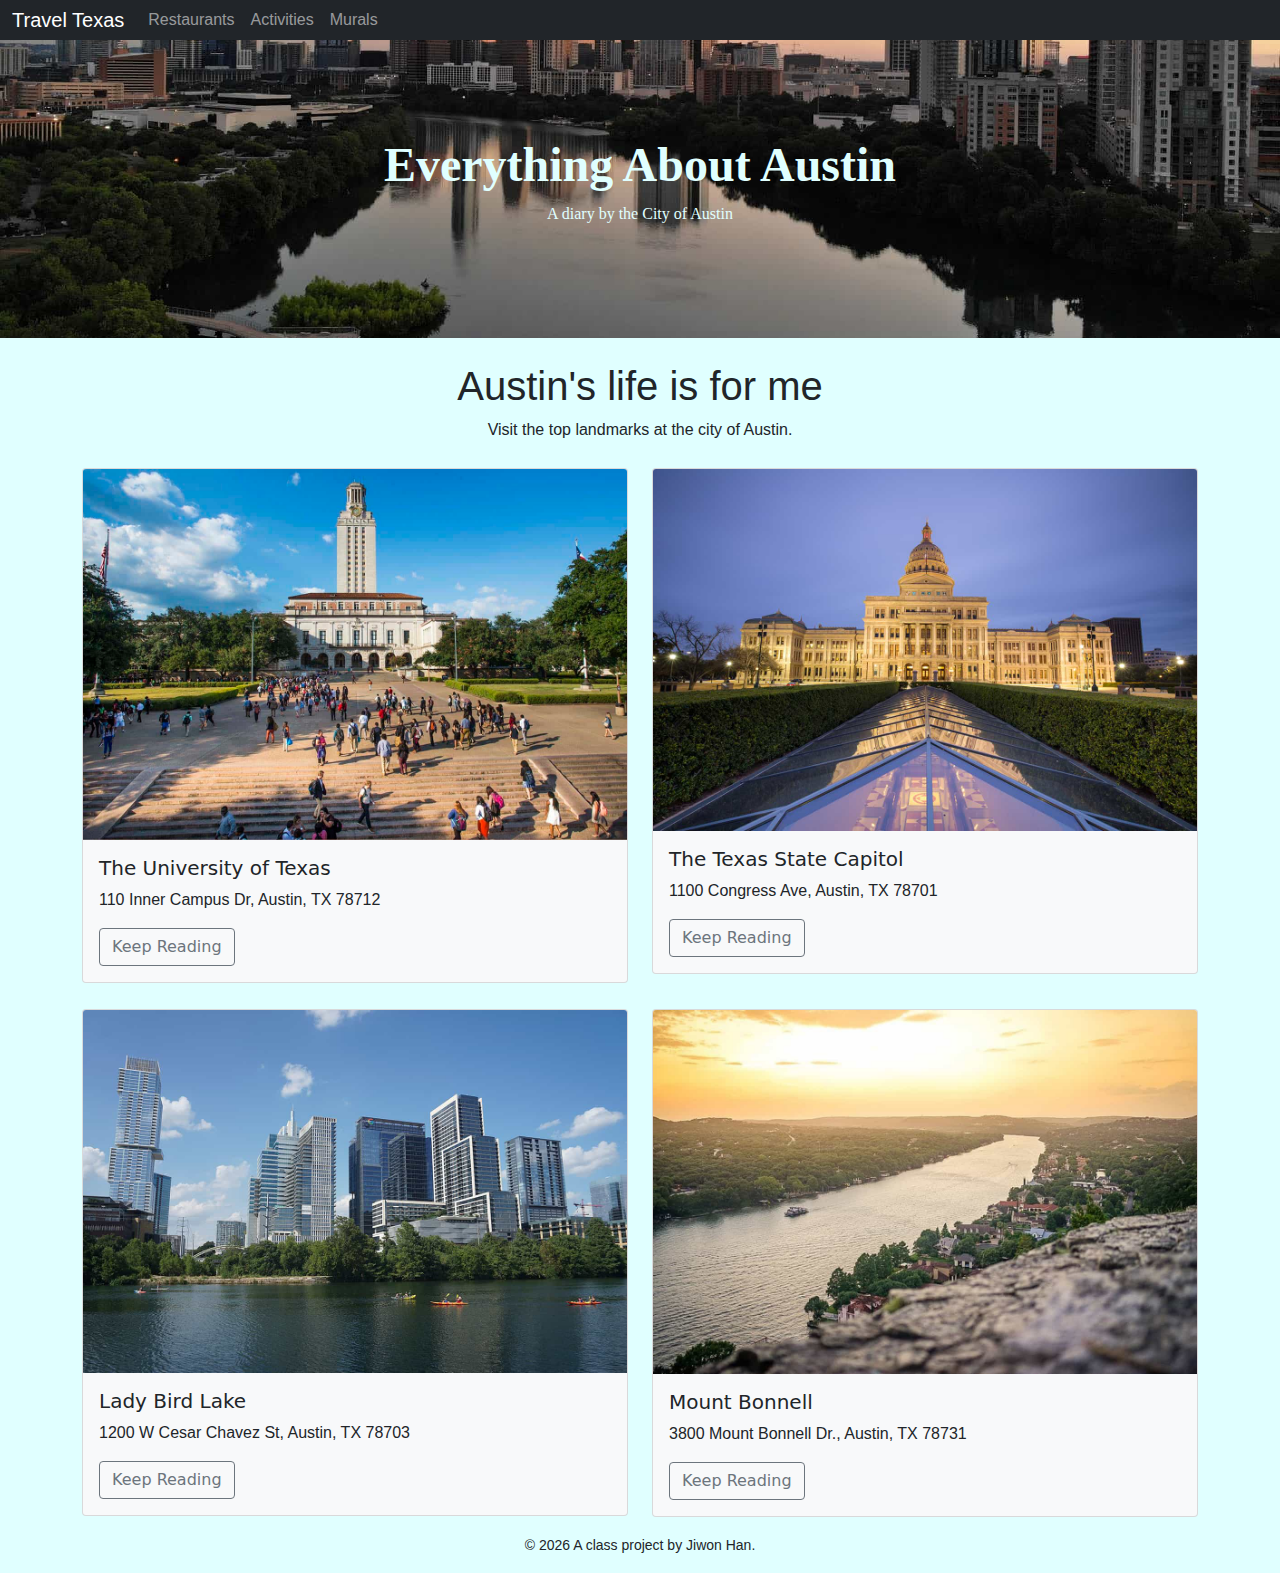
<file: docs/index.html>
<!doctype html>
<html lang="en">
  <!-- A Intro to Coding for Journalists class project -->
  <head>
    <title>Travel Texas | City of Austin's Log</title>
    <meta name="description" content="Default description">
    <meta charset="utf-8">
    <meta http-equiv="X-UA-Compatible" content="IE=edge"/>
    <meta name="viewport" content="width=device-width, initial-scale=1, maximum-scale=1">
    <link rel="stylesheet" href="css/main.css">
  </head>
  <body>
    <nav class="navbar navbar-expand-lg navbar-dark bg-dark">
  <div class="container-fluid">
    <a class="navbar-brand" href="index.html">Travel Texas</a>
    <button class="navbar-toggler" type="button" data-bs-toggle="collapse" data-bs-target="#navbarNavDropdown" aria-controls="navbarNavDropdown" aria-expanded="false" aria-label="Toggle navigation">
      <span class="navbar-toggler-icon"></span>
    </button>
    <div class="collapse navbar-collapse" id="navbarNavDropdown">
      <ul class="navbar-nav">
      <li class="nav-item">
         <a class="nav-link" href="restaurants.html">Restaurants</a>
      </li>
      <li class="nav-item">
         <a class="nav-link" href="activities.html">Activities</a>
      </li>
      <li class="nav-item">
         <a class="nav-link" href="murals.html">Murals</a>
      </ul>
    </div>
  </div>
</nav>
    <div id="jumbo" class="p-5 mb-4 bg-light">
  <div class="container-fluid py-5 text-center">
    <h1 class="display-5 fw-bold">Everything About Austin</h1>
    <p>A diary by the City of Austin</p>
  </div>
</div>

    
<div class="container">
  <h1>Austin's life is for me</h1>
  <p>Visit the top landmarks at the city of Austin.</p>
<div class="row row-cols-2">
  
  <div class="col-sm-6">
    <div class="card text-dark bg-light mb-3">
      <img src="img/landmarks/univ-of-tx.jpg " class="card-img-top" alt="landmark photo">
      <div class="card-body">
        <h5 class="card-title">The University of Texas</h5>
        <p class="card-text">110 Inner Campus Dr, Austin, TX 78712</p>
        <a href="blog/university-of-texas.html" class="btn btn-outline-secondary">Keep Reading</a>
      </div>
    </div>
  </div>
  
  <div class="col-sm-6">
    <div class="card text-dark bg-light mb-3">
      <img src="img/landmarks/texas-state-capitol.jpg " class="card-img-top" alt="landmark photo">
      <div class="card-body">
        <h5 class="card-title">The Texas State Capitol</h5>
        <p class="card-text">1100 Congress Ave, Austin, TX 78701</p>
        <a href="blog/texas-state-capitol.html" class="btn btn-outline-secondary">Keep Reading</a>
      </div>
    </div>
  </div>
  
  <div class="col-sm-6">
    <div class="card text-dark bg-light mb-3">
      <img src="img/landmarks/lady-bird-lake.jpg " class="card-img-top" alt="landmark photo">
      <div class="card-body">
        <h5 class="card-title">Lady Bird Lake</h5>
        <p class="card-text">1200 W Cesar Chavez St, Austin, TX 78703</p>
        <a href="blog/lady-bird-lake.html" class="btn btn-outline-secondary">Keep Reading</a>
      </div>
    </div>
  </div>
  
  <div class="col-sm-6">
    <div class="card text-dark bg-light mb-3">
      <img src="img/landmarks/mount-bonnell.jpg " class="card-img-top" alt="landmark photo">
      <div class="card-body">
        <h5 class="card-title">Mount Bonnell</h5>
        <p class="card-text">3800 Mount Bonnell Dr., Austin, TX 78731</p>
        <a href="blog/mount-bonnell.html" class="btn btn-outline-secondary">Keep Reading</a>
      </div>
    </div>
  </div>
  
</div>
    </div>
  </div>
</div>


    <footer>
<p id="legal" class="center-block text-center">
  <small>&copy; <span class="copyright-year"></span>
  A class project by Jiwon Han.
</p>
</footer>


    <script src="js/jquery.js"></script>
    <script src="js/popper.js"></script>
    <script src="js/bootstrap.js"></script>
    <script src="js/scripts.js"></script>
  </body>
</html>
</file>
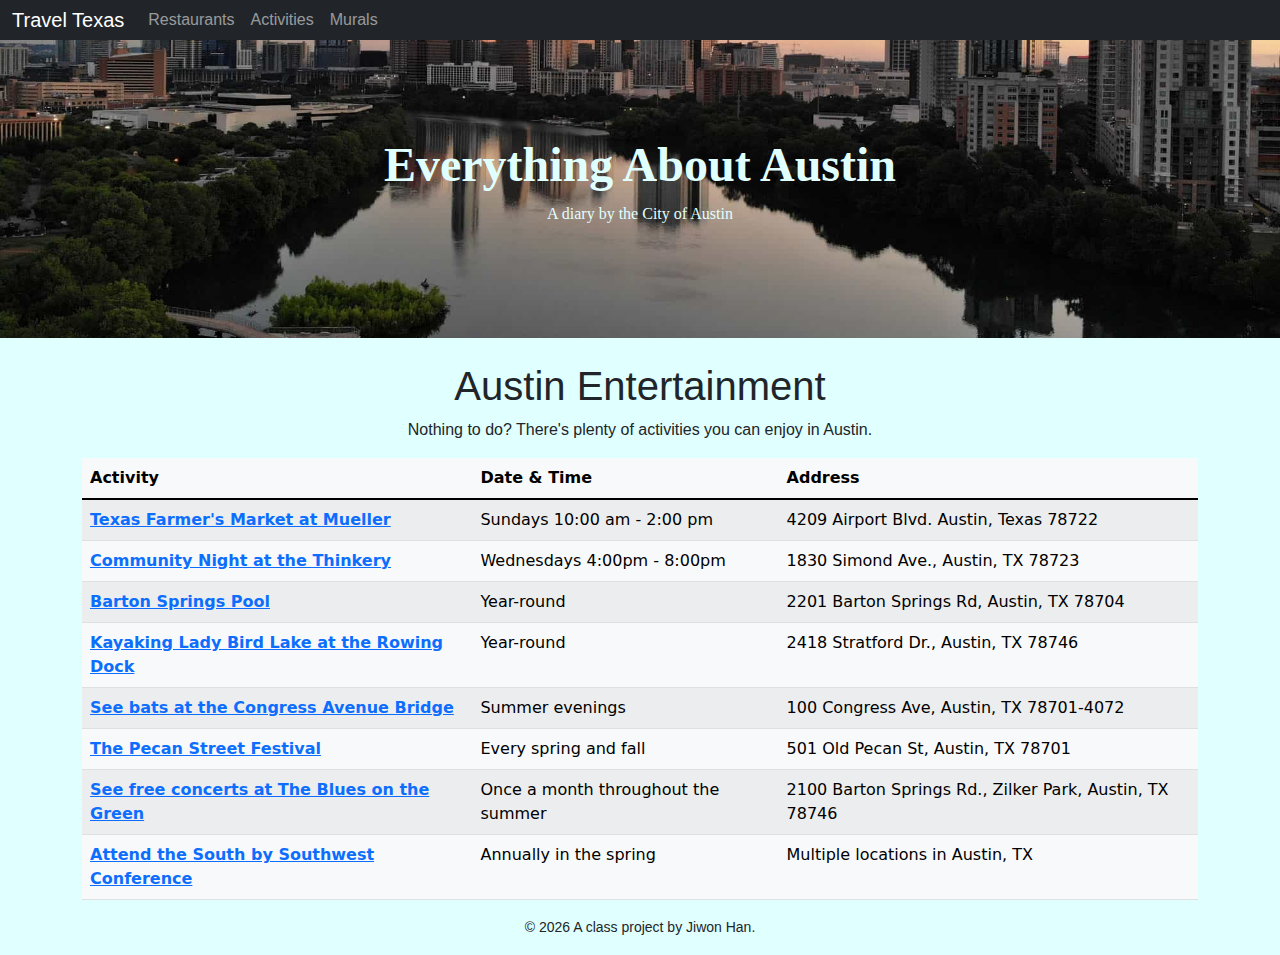
<file: docs/activities.html>
<!doctype html>
<html lang="en">
  <!-- A Intro to Coding for Journalists class project -->
  <head>
    <title>Travel Texas | Default title</title>
    <meta name="description" content="Default description">
    <meta charset="utf-8">
    <meta http-equiv="X-UA-Compatible" content="IE=edge"/>
    <meta name="viewport" content="width=device-width, initial-scale=1, maximum-scale=1">
    <link rel="stylesheet" href="css/main.css">
  </head>
  <body>
    <nav class="navbar navbar-expand-lg navbar-dark bg-dark">
  <div class="container-fluid">
    <a class="navbar-brand" href="index.html">Travel Texas</a>
    <button class="navbar-toggler" type="button" data-bs-toggle="collapse" data-bs-target="#navbarNavDropdown" aria-controls="navbarNavDropdown" aria-expanded="false" aria-label="Toggle navigation">
      <span class="navbar-toggler-icon"></span>
    </button>
    <div class="collapse navbar-collapse" id="navbarNavDropdown">
      <ul class="navbar-nav">
      <li class="nav-item">
         <a class="nav-link" href="restaurants.html">Restaurants</a>
      </li>
      <li class="nav-item">
         <a class="nav-link" href="activities.html">Activities</a>
      </li>
      <li class="nav-item">
         <a class="nav-link" href="murals.html">Murals</a>
      </ul>
    </div>
  </div>
</nav>
    <div id="jumbo" class="p-5 mb-4 bg-light">
  <div class="container-fluid py-5 text-center">
    <h1 class="display-5 fw-bold">Everything About Austin</h1>
    <p>A diary by the City of Austin</p>
  </div>
</div>

    
<article class="container">
  <h1>Austin Entertainment</h1>
  <p>Nothing to do? There's plenty of activities you can enjoy in Austin.</p>
<table class="table table-light table-striped table-hover">
  <thead>
    <tr>
      <th scope="col">Activity</th>
      <th scope="col">Date & Time</th>
      <th scope="col">Address</th>
    </tr>
  </thead>
  <tbody>
    <tr>
      <th scope="row"><a href="https://texasfarmersmarket.org/mueller/"target="_blank">Texas Farmer's Market at Mueller</a></th>
      <td>Sundays 10:00 am - 2:00 pm</td>
      <td>4209 Airport Blvd. Austin, Texas 78722</td>
    </tr>
    <tr>
      <th scope="row"><a href="https://thinkeryaustin.org/visit-us/#hours" target="_blank">Community Night at the Thinkery</a></th>
      <td>Wednesdays 4:00pm - 8:00pm</td>
      <td>1830 Simond Ave., Austin, TX 78723</td>
    </tr>
    <tr>
      <th scope="row"><a href="https://www.austintexas.org/listings/barton-springs-pool/4687/" target="_blank">Barton Springs Pool</a></th>
      <td>Year-round</td>
      <td>2201 Barton Springs Rd, Austin, TX 78704</td>
    </tr>
      <th scope="row"><a href="https://www.austintexas.org/listings/rowing-dock/9470/" target="_blank">Kayaking Lady Bird Lake at the Rowing Dock</a></th>
      <td>Year-round</td>
      <td>2418 Stratford Dr., Austin, TX 78746</td>
    </tr>
    <tr>
      <th scope="row"><a href="http://www.batcon.org/index.php/our-work/regions/usa-canada/protect-mega-populations/cab-intro" target="_blank">See bats at the Congress Avenue Bridge</a></th>
      <td>Summer evenings</td>
      <td>100 Congress Ave, Austin, TX 78701-4072</td>
    </tr>
    <tr>
      <th scope="row"><a href="https://www.austintexas.org/listings/barton-springs-pool/4687/" target="_blank">The Pecan Street Festival</a></th>
      <td>Every spring and fall</td>
      <td>501 Old Pecan St, Austin, TX 78701</td>
    </tr>
    <tr>
      <th scope="row"><a href="https://www.austintexas.org/listings/blues-on-the-green/2673/" target="_blank">See free concerts at The Blues on the Green</a></th>
      <td>Once a month throughout the summer</td>
      <td>2100 Barton Springs Rd., Zilker Park, Austin, TX 78746</td>
    </tr>
    <tr>
      <th scope="row"><a href="https://www.austintexas.org/listings/barton-springs-pool/4687/" target="_blank">Attend the South by Southwest Conference</a></th>
      <td>Annually in the spring</td>
      <td>Multiple locations in Austin, TX</td>
    <tr>
  </tbody>
</table>
</article>


    <footer>
<p id="legal" class="center-block text-center">
  <small>&copy; <span class="copyright-year"></span>
  A class project by Jiwon Han.
</p>
</footer>


    <script src="js/jquery.js"></script>
    <script src="js/popper.js"></script>
    <script src="js/bootstrap.js"></script>
    <script src="js/scripts.js"></script>
  </body>
</html>
</file>
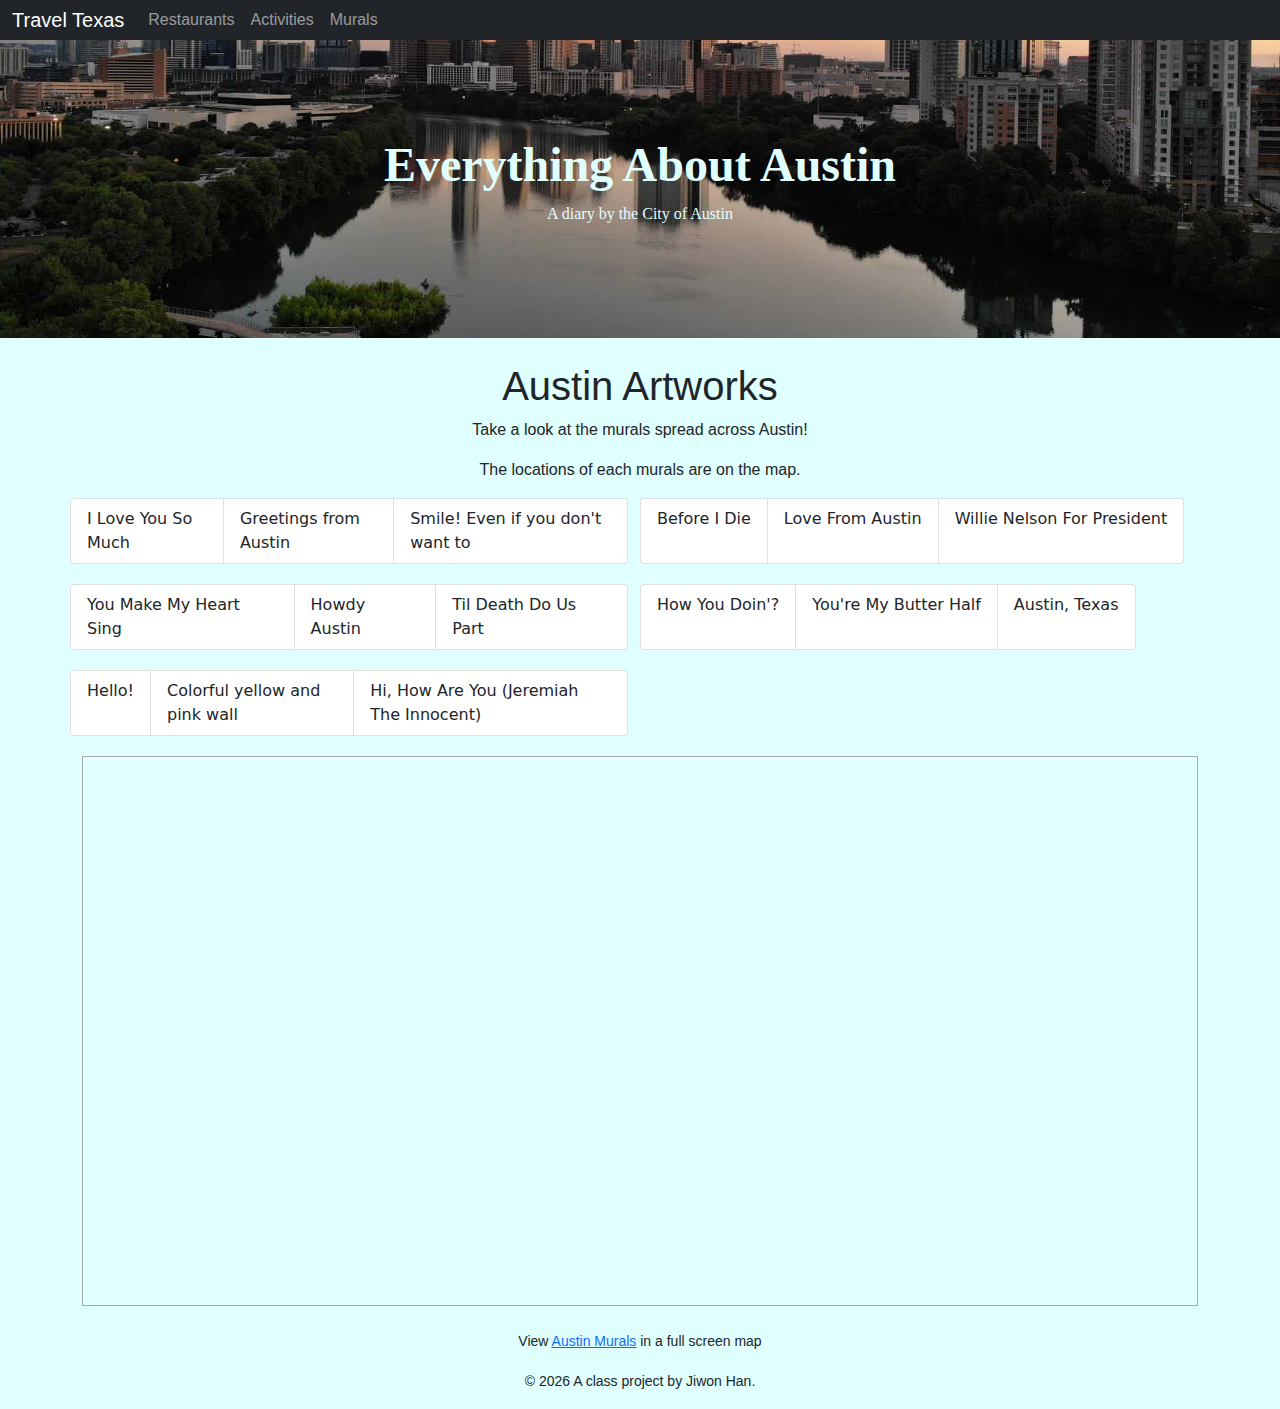
<file: docs/murals.html>
<!doctype html>
<html lang="en">
  <!-- A Intro to Coding for Journalists class project -->
  <head>
    <title>Travel Texas | Default title</title>
    <meta name="description" content="Default description">
    <meta charset="utf-8">
    <meta http-equiv="X-UA-Compatible" content="IE=edge"/>
    <meta name="viewport" content="width=device-width, initial-scale=1, maximum-scale=1">
    <link rel="stylesheet" href="css/main.css">
  </head>
  <body>
    <nav class="navbar navbar-expand-lg navbar-dark bg-dark">
  <div class="container-fluid">
    <a class="navbar-brand" href="index.html">Travel Texas</a>
    <button class="navbar-toggler" type="button" data-bs-toggle="collapse" data-bs-target="#navbarNavDropdown" aria-controls="navbarNavDropdown" aria-expanded="false" aria-label="Toggle navigation">
      <span class="navbar-toggler-icon"></span>
    </button>
    <div class="collapse navbar-collapse" id="navbarNavDropdown">
      <ul class="navbar-nav">
      <li class="nav-item">
         <a class="nav-link" href="restaurants.html">Restaurants</a>
      </li>
      <li class="nav-item">
         <a class="nav-link" href="activities.html">Activities</a>
      </li>
      <li class="nav-item">
         <a class="nav-link" href="murals.html">Murals</a>
      </ul>
    </div>
  </div>
</nav>
    <div id="jumbo" class="p-5 mb-4 bg-light">
  <div class="container-fluid py-5 text-center">
    <h1 class="display-5 fw-bold">Everything About Austin</h1>
    <p>A diary by the City of Austin</p>
  </div>
</div>

    
<article class="container">
  <h1>Austin Artworks</h1>
  <p>Take a look at the murals spread across Austin!</p>
  <p>The locations of each murals are on the map.</p>
  <div class="row row-cols-2">
    <ul class="list-group list-group-horizontal-sm">
      <li class="list-group-item">I Love You So Much</li>
      <li class="list-group-item">Greetings from Austin</li>
      <li class="list-group-item">Smile! Even if you don't want to</li>
    </ul>
    <ul class="list-group list-group-horizontal-sm">
      <li class="list-group-item">Before I Die</li>
      <li class="list-group-item">Love From Austin</li>
      <li class="list-group-item">Willie Nelson For President</li>
    </ul>
    <ul class="list-group list-group-horizontal-sm">
      <li class="list-group-item">You Make My Heart Sing</li>
      <li class="list-group-item">Howdy Austin</li>
      <li class="list-group-item">Til Death Do Us Part</li>
    </ul>
    <ul class="list-group list-group-horizontal-sm">
      <li class="list-group-item">How You Doin'?</li>
      <li class="list-group-item">You're My Butter Half</li>
      <li class="list-group-item">Austin, Texas</li>
    </ul>
    <ul class="list-group list-group-horizontal-sm">
      <li class="list-group-item">Hello!</li>
      <li class="list-group-item">Colorful yellow and pink wall</li>
      <li class="list-group-item">Hi, How Are You (Jeremiah The Innocent)</li>
    </ul>
  </div>
    <p><iframe src="//batchgeo.com/map/e8315e7a98a08f423269d1fa84ea6d31" frameborder="0" width="100%" height="550" sandbox="allow-top-navigation allow-scripts allow-popups allow-same-origin allow-modals allow-forms" style="border:1px solid #aaa;"></iframe></p><p><small>View <a href="https://batchgeo.com/map/e8315e7a98a08f423269d1fa84ea6d31">Austin Murals</a> in a full screen map</small></p>
</article>


    <footer>
<p id="legal" class="center-block text-center">
  <small>&copy; <span class="copyright-year"></span>
  A class project by Jiwon Han.
</p>
</footer>


    <script src="js/jquery.js"></script>
    <script src="js/popper.js"></script>
    <script src="js/bootstrap.js"></script>
    <script src="js/scripts.js"></script>
  </body>
</html>
</file>
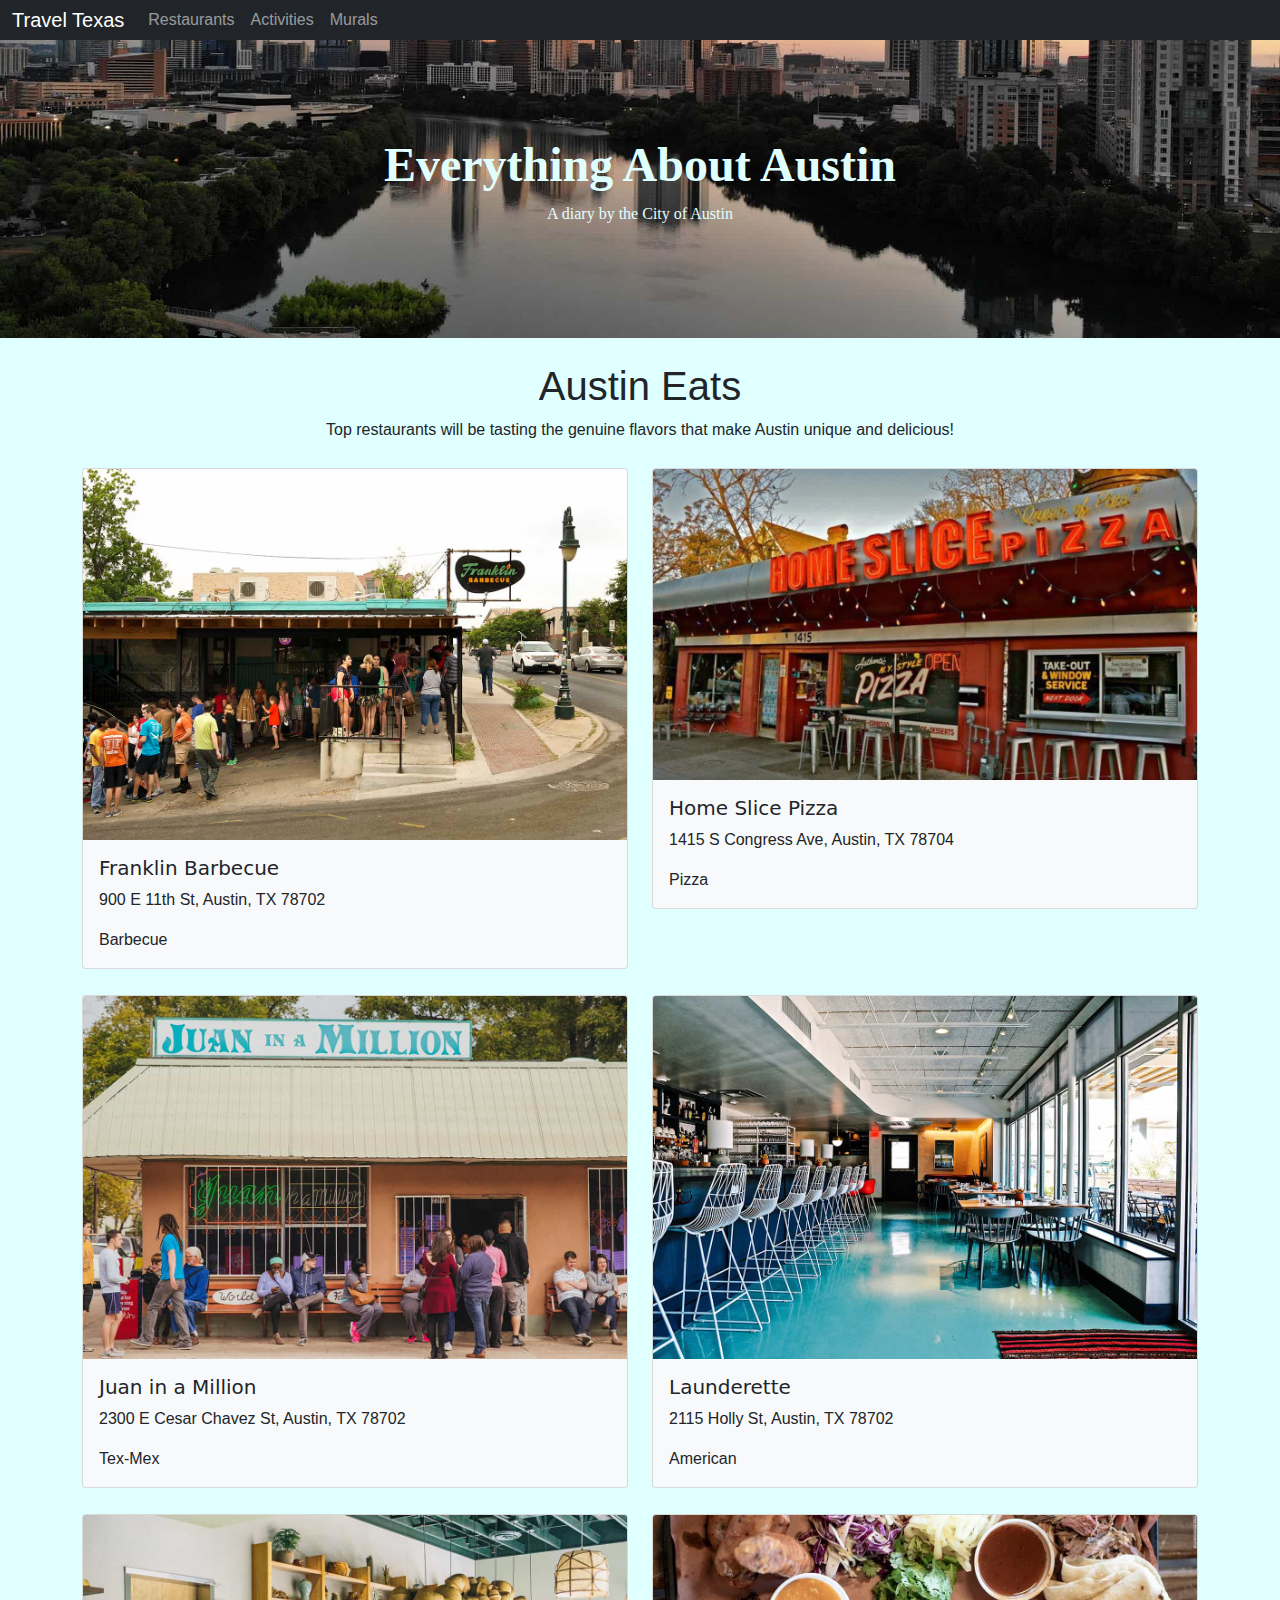
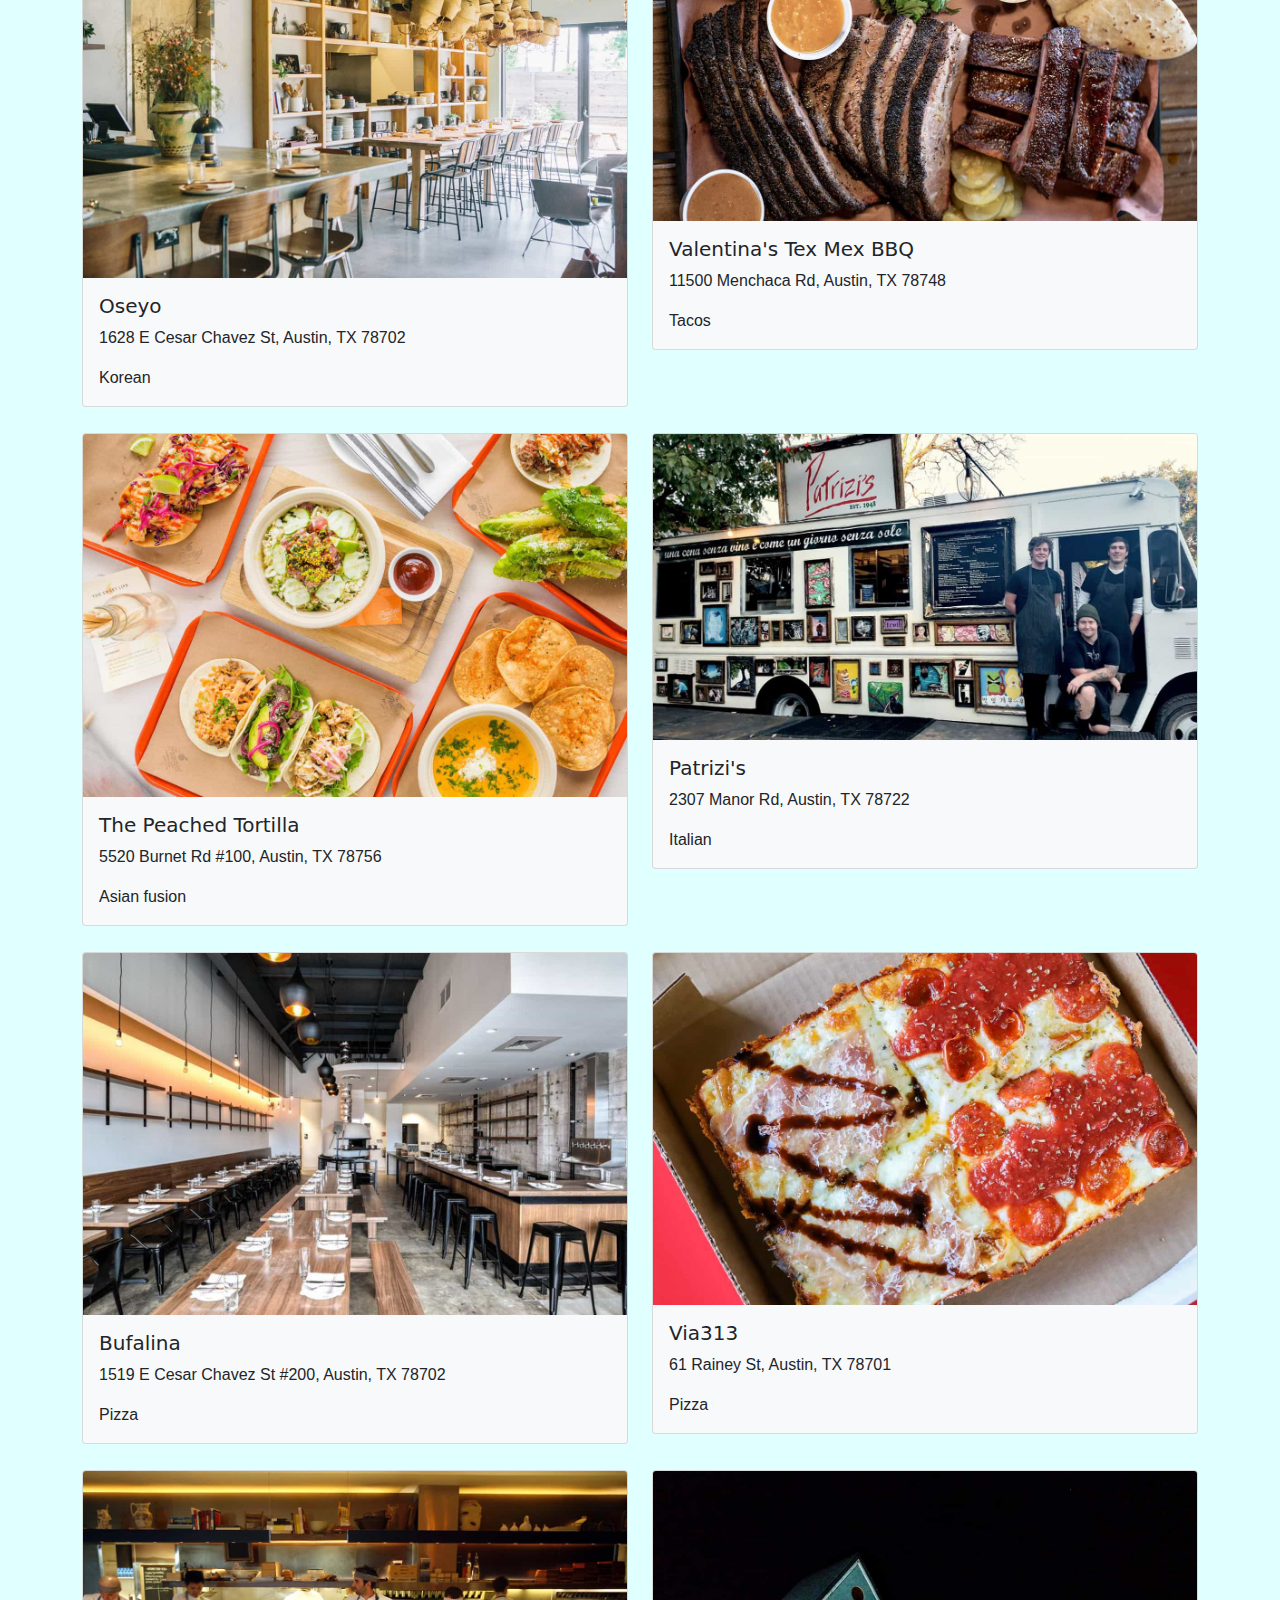
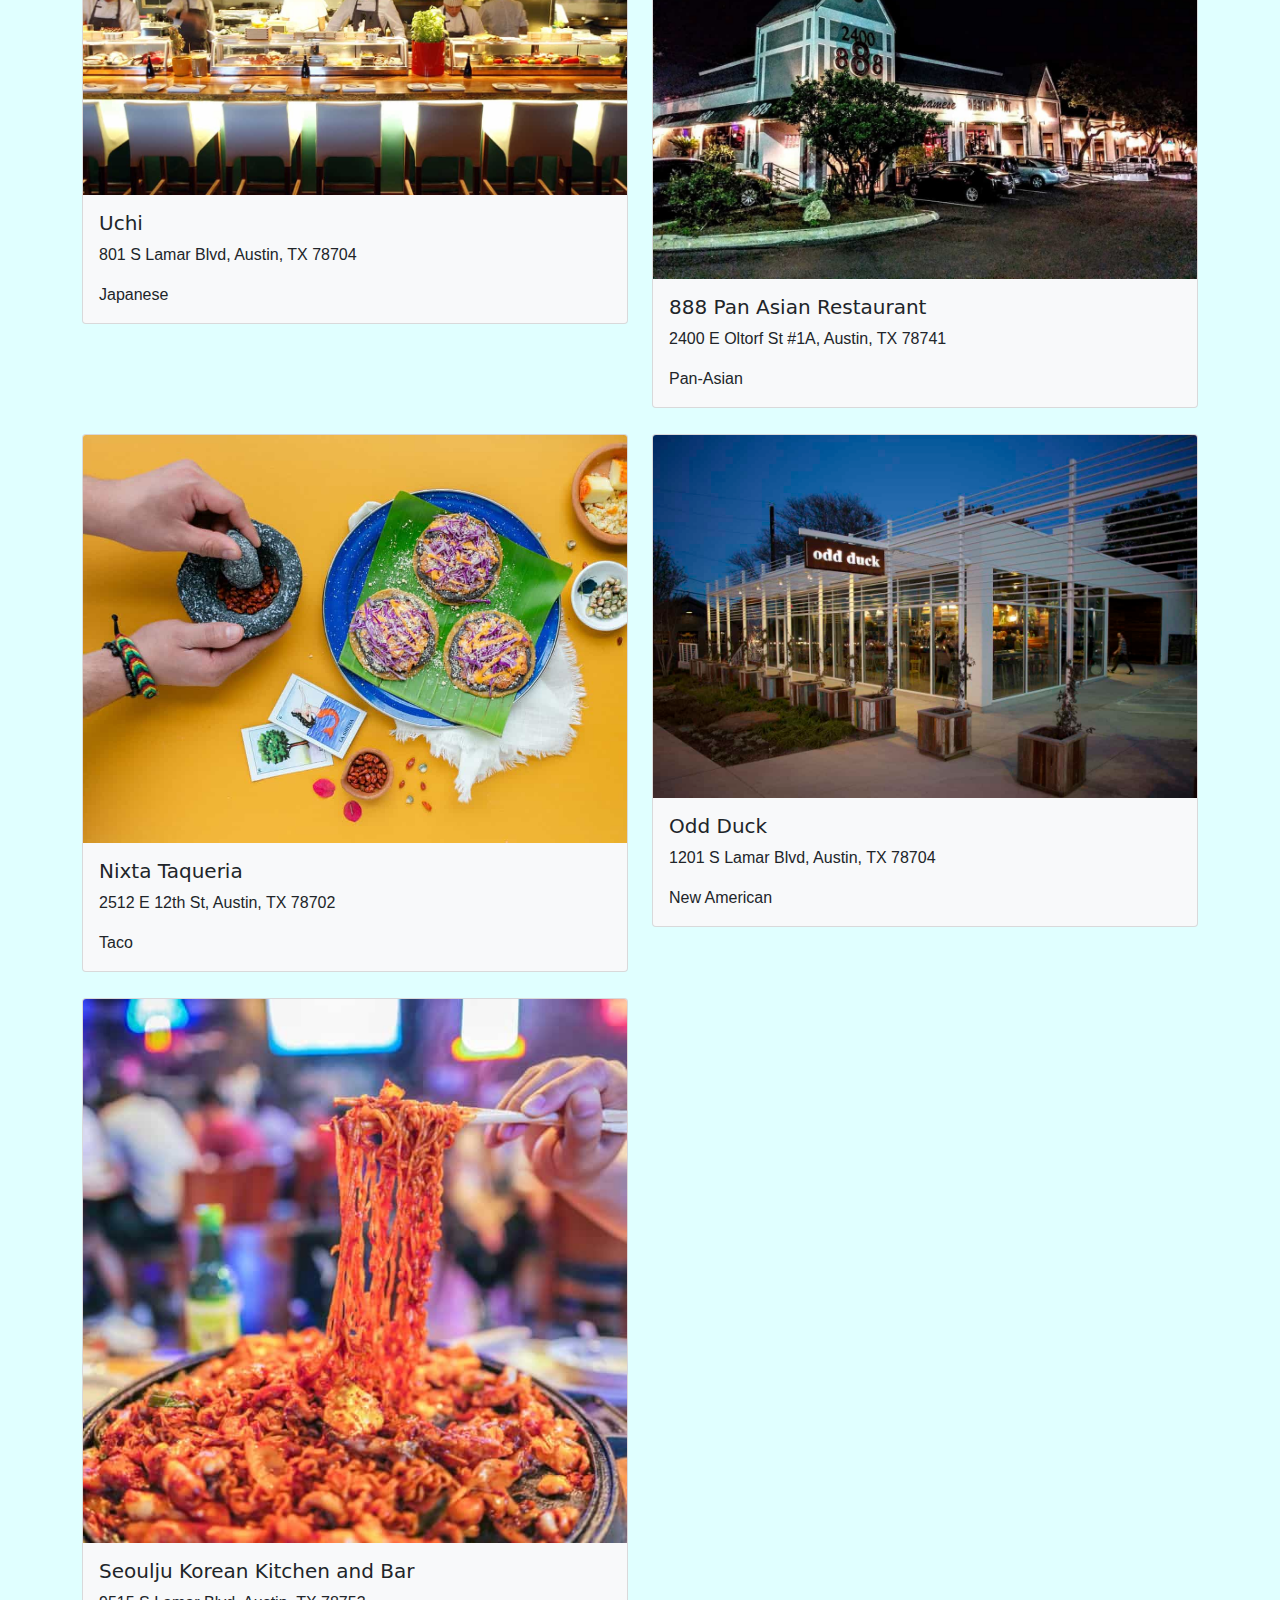
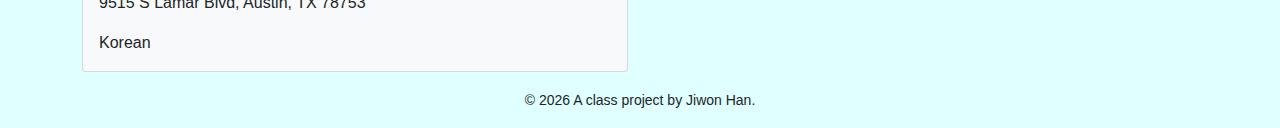
<file: docs/restaurants.html>
<!doctype html>
<html lang="en">
  <!-- A Intro to Coding for Journalists class project -->
  <head>
    <title>Travel Texas | Default title</title>
    <meta name="description" content="Default description">
    <meta charset="utf-8">
    <meta http-equiv="X-UA-Compatible" content="IE=edge"/>
    <meta name="viewport" content="width=device-width, initial-scale=1, maximum-scale=1">
    <link rel="stylesheet" href="css/main.css">
  </head>
  <body>
    <nav class="navbar navbar-expand-lg navbar-dark bg-dark">
  <div class="container-fluid">
    <a class="navbar-brand" href="index.html">Travel Texas</a>
    <button class="navbar-toggler" type="button" data-bs-toggle="collapse" data-bs-target="#navbarNavDropdown" aria-controls="navbarNavDropdown" aria-expanded="false" aria-label="Toggle navigation">
      <span class="navbar-toggler-icon"></span>
    </button>
    <div class="collapse navbar-collapse" id="navbarNavDropdown">
      <ul class="navbar-nav">
      <li class="nav-item">
         <a class="nav-link" href="restaurants.html">Restaurants</a>
      </li>
      <li class="nav-item">
         <a class="nav-link" href="activities.html">Activities</a>
      </li>
      <li class="nav-item">
         <a class="nav-link" href="murals.html">Murals</a>
      </ul>
    </div>
  </div>
</nav>
    <div id="jumbo" class="p-5 mb-4 bg-light">
  <div class="container-fluid py-5 text-center">
    <h1 class="display-5 fw-bold">Everything About Austin</h1>
    <p>A diary by the City of Austin</p>
  </div>
</div>

    
<article class="container">
  <h1>Austin Eats</h1>
  <p>Top restaurants will be tasting the genuine flavors that make Austin unique and delicious!</p>
<div class="row row-cols-2">
  
  <div class="col-sm-6">
    <div class="card text-dark bg-light mb-3">
      <img src="img/restaurants/franklin-bbq.jpg" class="card-img-top" alt="restaurant photo">
      <div class="card-body">
        <h5 class="card-title">Franklin Barbecue</h5>
        <p class="card-text">900 E 11th St, Austin, TX 78702</p>
        <p class="card-text">Barbecue</p>
      </div>
    </div>
  </div>
  
  <div class="col-sm-6">
    <div class="card text-dark bg-light mb-3">
      <img src="img/restaurants/homeslice-pizza.jpg" class="card-img-top" alt="restaurant photo">
      <div class="card-body">
        <h5 class="card-title">Home Slice Pizza</h5>
        <p class="card-text">1415 S Congress Ave, Austin, TX 78704</p>
        <p class="card-text">Pizza</p>
      </div>
    </div>
  </div>
  
  <div class="col-sm-6">
    <div class="card text-dark bg-light mb-3">
      <img src="img/restaurants/juan-in-a-million.jpg" class="card-img-top" alt="restaurant photo">
      <div class="card-body">
        <h5 class="card-title">Juan in a Million</h5>
        <p class="card-text">2300 E Cesar Chavez St, Austin, TX 78702</p>
        <p class="card-text">Tex-Mex</p>
      </div>
    </div>
  </div>
  
  <div class="col-sm-6">
    <div class="card text-dark bg-light mb-3">
      <img src="img/restaurants/launderette.jpg" class="card-img-top" alt="restaurant photo">
      <div class="card-body">
        <h5 class="card-title">Launderette</h5>
        <p class="card-text">2115 Holly St, Austin, TX 78702</p>
        <p class="card-text">American</p>
      </div>
    </div>
  </div>
  
  <div class="col-sm-6">
    <div class="card text-dark bg-light mb-3">
      <img src="img/restaurants/oseyo.jpg" class="card-img-top" alt="restaurant photo">
      <div class="card-body">
        <h5 class="card-title">Oseyo</h5>
        <p class="card-text">1628 E Cesar Chavez St, Austin, TX 78702</p>
        <p class="card-text">Korean</p>
      </div>
    </div>
  </div>
  
  <div class="col-sm-6">
    <div class="card text-dark bg-light mb-3">
      <img src="img/restaurants/valentinas.jpg" class="card-img-top" alt="restaurant photo">
      <div class="card-body">
        <h5 class="card-title">Valentina&#39;s Tex Mex BBQ</h5>
        <p class="card-text">11500 Menchaca Rd, Austin, TX 78748</p>
        <p class="card-text">Tacos</p>
      </div>
    </div>
  </div>
  
  <div class="col-sm-6">
    <div class="card text-dark bg-light mb-3">
      <img src="img/restaurants/peached-tortilla.jpg" class="card-img-top" alt="restaurant photo">
      <div class="card-body">
        <h5 class="card-title">The Peached Tortilla</h5>
        <p class="card-text">5520 Burnet Rd #100, Austin, TX 78756</p>
        <p class="card-text">Asian fusion</p>
      </div>
    </div>
  </div>
  
  <div class="col-sm-6">
    <div class="card text-dark bg-light mb-3">
      <img src="img/restaurants/patrizis.jpg" class="card-img-top" alt="restaurant photo">
      <div class="card-body">
        <h5 class="card-title">Patrizi&#39;s</h5>
        <p class="card-text">2307 Manor Rd, Austin, TX 78722</p>
        <p class="card-text">Italian</p>
      </div>
    </div>
  </div>
  
  <div class="col-sm-6">
    <div class="card text-dark bg-light mb-3">
      <img src="img/restaurants/bufalina.jpg" class="card-img-top" alt="restaurant photo">
      <div class="card-body">
        <h5 class="card-title">Bufalina</h5>
        <p class="card-text">1519 E Cesar Chavez St #200, Austin, TX 78702</p>
        <p class="card-text">Pizza</p>
      </div>
    </div>
  </div>
  
  <div class="col-sm-6">
    <div class="card text-dark bg-light mb-3">
      <img src="img/restaurants/via313.jpg" class="card-img-top" alt="restaurant photo">
      <div class="card-body">
        <h5 class="card-title">Via313</h5>
        <p class="card-text">61 Rainey St, Austin, TX 78701</p>
        <p class="card-text">Pizza</p>
      </div>
    </div>
  </div>
  
  <div class="col-sm-6">
    <div class="card text-dark bg-light mb-3">
      <img src="img/restaurants/uchi.jpg" class="card-img-top" alt="restaurant photo">
      <div class="card-body">
        <h5 class="card-title">Uchi</h5>
        <p class="card-text">801 S Lamar Blvd, Austin, TX 78704</p>
        <p class="card-text">Japanese</p>
      </div>
    </div>
  </div>
  
  <div class="col-sm-6">
    <div class="card text-dark bg-light mb-3">
      <img src="img/restaurants/888.jpg" class="card-img-top" alt="restaurant photo">
      <div class="card-body">
        <h5 class="card-title">888 Pan Asian Restaurant</h5>
        <p class="card-text">2400 E Oltorf St #1A, Austin, TX 78741</p>
        <p class="card-text">Pan-Asian</p>
      </div>
    </div>
  </div>
  
  <div class="col-sm-6">
    <div class="card text-dark bg-light mb-3">
      <img src="img/restaurants/nixta.jpeg" class="card-img-top" alt="restaurant photo">
      <div class="card-body">
        <h5 class="card-title">Nixta Taqueria</h5>
        <p class="card-text">2512 E 12th St, Austin, TX 78702</p>
        <p class="card-text">Taco</p>
      </div>
    </div>
  </div>
  
  <div class="col-sm-6">
    <div class="card text-dark bg-light mb-3">
      <img src="img/restaurants/odd-duck.jpeg" class="card-img-top" alt="restaurant photo">
      <div class="card-body">
        <h5 class="card-title">Odd Duck</h5>
        <p class="card-text">1201 S Lamar Blvd, Austin, TX 78704</p>
        <p class="card-text">New American</p>
      </div>
    </div>
  </div>
  
  <div class="col-sm-6">
    <div class="card text-dark bg-light mb-3">
      <img src="img/restaurants/seoulju.jpeg" class="card-img-top" alt="restaurant photo">
      <div class="card-body">
        <h5 class="card-title">Seoulju Korean Kitchen and Bar</h5>
        <p class="card-text">9515 S Lamar Blvd, Austin, TX 78753</p>
        <p class="card-text">Korean</p>
      </div>
    </div>
  </div>
  
</div>
</article>


    <footer>
<p id="legal" class="center-block text-center">
  <small>&copy; <span class="copyright-year"></span>
  A class project by Jiwon Han.
</p>
</footer>


    <script src="js/jquery.js"></script>
    <script src="js/popper.js"></script>
    <script src="js/bootstrap.js"></script>
    <script src="js/scripts.js"></script>
  </body>
</html>
</file>
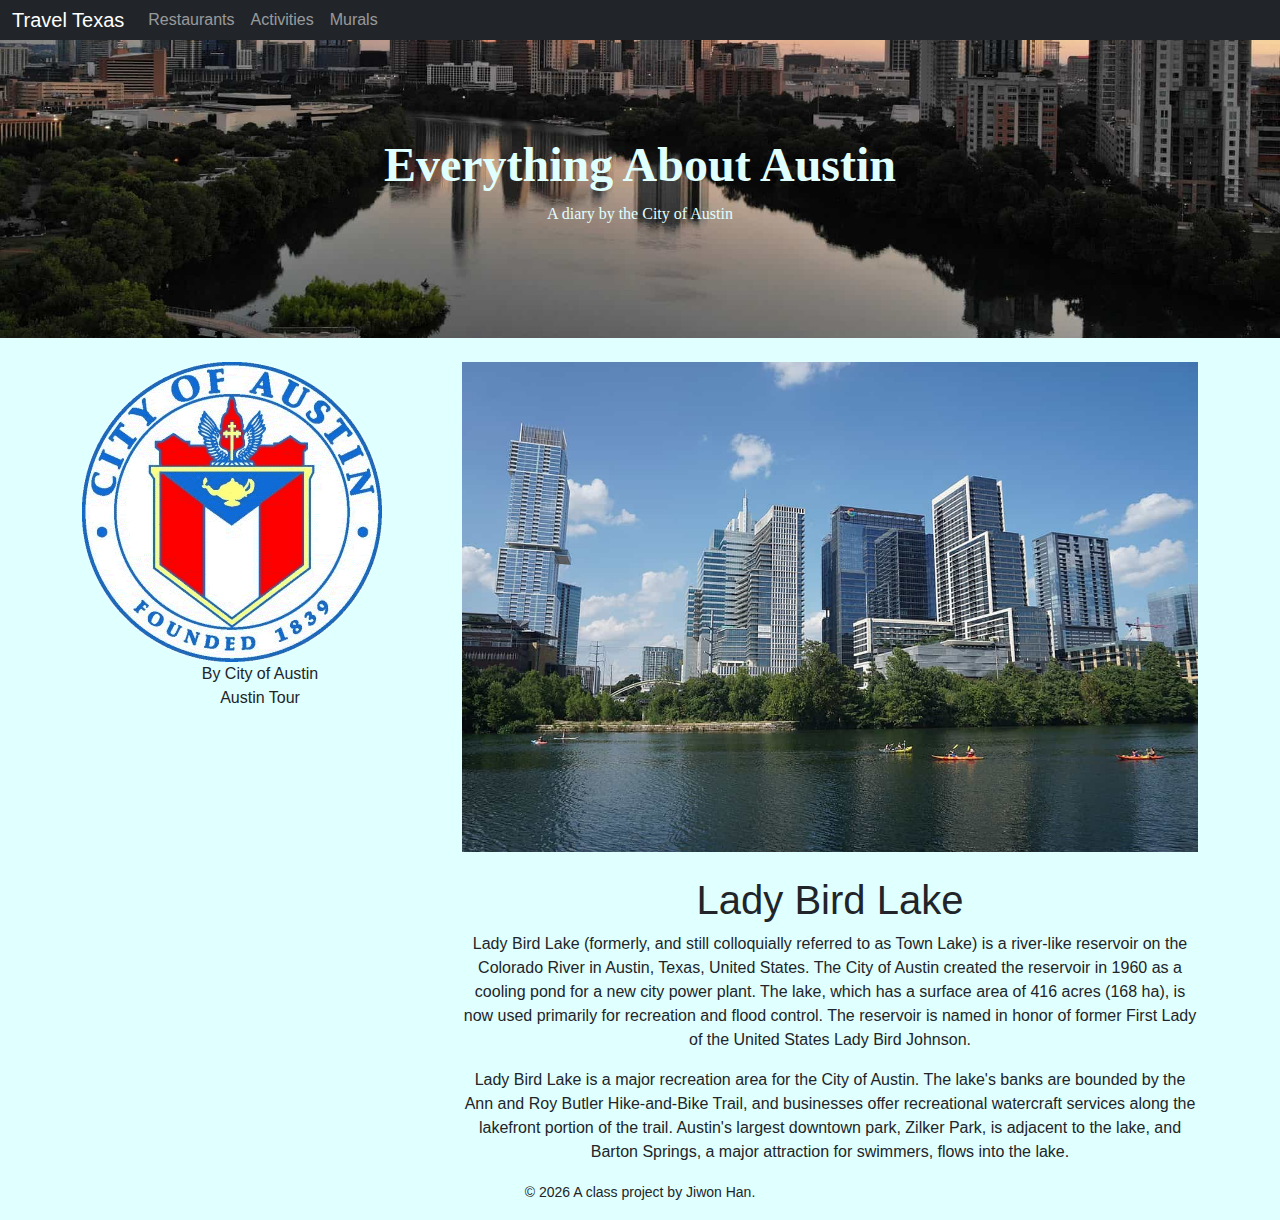
<file: docs/blog/lady-bird-lake.html>
<!doctype html>
<html lang="en">
  <!-- A Intro to Coding for Journalists class project -->
  <head>
    <title>Travel Texas | Lady Bird Lake</title>
    <meta name="description" content="Lady Bird Lake by City of Austin">
    <meta charset="utf-8">
    <meta http-equiv="X-UA-Compatible" content="IE=edge"/>
    <meta name="viewport" content="width=device-width, initial-scale=1, maximum-scale=1">
    <link rel="stylesheet" href="../css/main.css">
  </head>
  <body>
    <nav class="navbar navbar-expand-lg navbar-dark bg-dark">
  <div class="container-fluid">
    <a class="navbar-brand" href="../index.html">Travel Texas</a>
    <button class="navbar-toggler" type="button" data-bs-toggle="collapse" data-bs-target="#navbarNavDropdown" aria-controls="navbarNavDropdown" aria-expanded="false" aria-label="Toggle navigation">
      <span class="navbar-toggler-icon"></span>
    </button>
    <div class="collapse navbar-collapse" id="navbarNavDropdown">
      <ul class="navbar-nav">
      <li class="nav-item">
         <a class="nav-link" href="../restaurants.html">Restaurants</a>
      </li>
      <li class="nav-item">
         <a class="nav-link" href="../activities.html">Activities</a>
      </li>
      <li class="nav-item">
         <a class="nav-link" href="../murals.html">Murals</a>
      </ul>
    </div>
  </div>
</nav>
    <div id="jumbo" class="p-5 mb-4 bg-light">
  <div class="container-fluid py-5 text-center">
    <h1 class="display-5 fw-bold">Everything About Austin</h1>
    <p>A diary by the City of Austin</p>
  </div>
</div>

    
  <article class="container">
    <div class="row">
      <div class="col-sm-4">
        <img src="../img/city-of-austin-logo.gif" alt="logo" class="img-fluid">
        <p class="byline">By City of Austin<br>
        <span>Austin Tour</span></p>
        <hr class="d-sm-none">
      </div>
      <div class="col-sm-8">
        <img src="../img/landmarks/lady-bird-lake.jpg" alt="landmark" class="img-fluid mb-4">
        <h1>Lady Bird Lake</h1>
        

  
    
<p>Lady Bird Lake (formerly, and still colloquially referred to as Town Lake) is a river-like reservoir on the Colorado River in Austin, Texas, United States. The City of Austin created the reservoir in 1960 as a cooling pond for a new city power plant. The lake, which has a surface area of 416 acres (168 ha), is now used primarily for recreation and flood control. The reservoir is named in honor of former First Lady of the United States Lady Bird Johnson.</p>

  

  
    
<p>Lady Bird Lake is a major recreation area for the City of Austin. The lake's banks are bounded by the Ann and Roy Butler Hike-and-Bike Trail, and businesses offer recreational watercraft services along the lakefront portion of the trail. Austin's largest downtown park, Zilker Park, is adjacent to the lake, and Barton Springs, a major attraction for swimmers, flows into the lake.</p>

  


      </div>
    </div>
  </article>


    <footer>
<p id="legal" class="center-block text-center">
  <small>&copy; <span class="copyright-year"></span>
  A class project by Jiwon Han.
</p>
</footer>


    <script src="../js/jquery.js"></script>
    <script src="../js/popper.js"></script>
    <script src="../js/bootstrap.js"></script>
    <script src="../js/scripts.js"></script>
  </body>
</html>
</file>
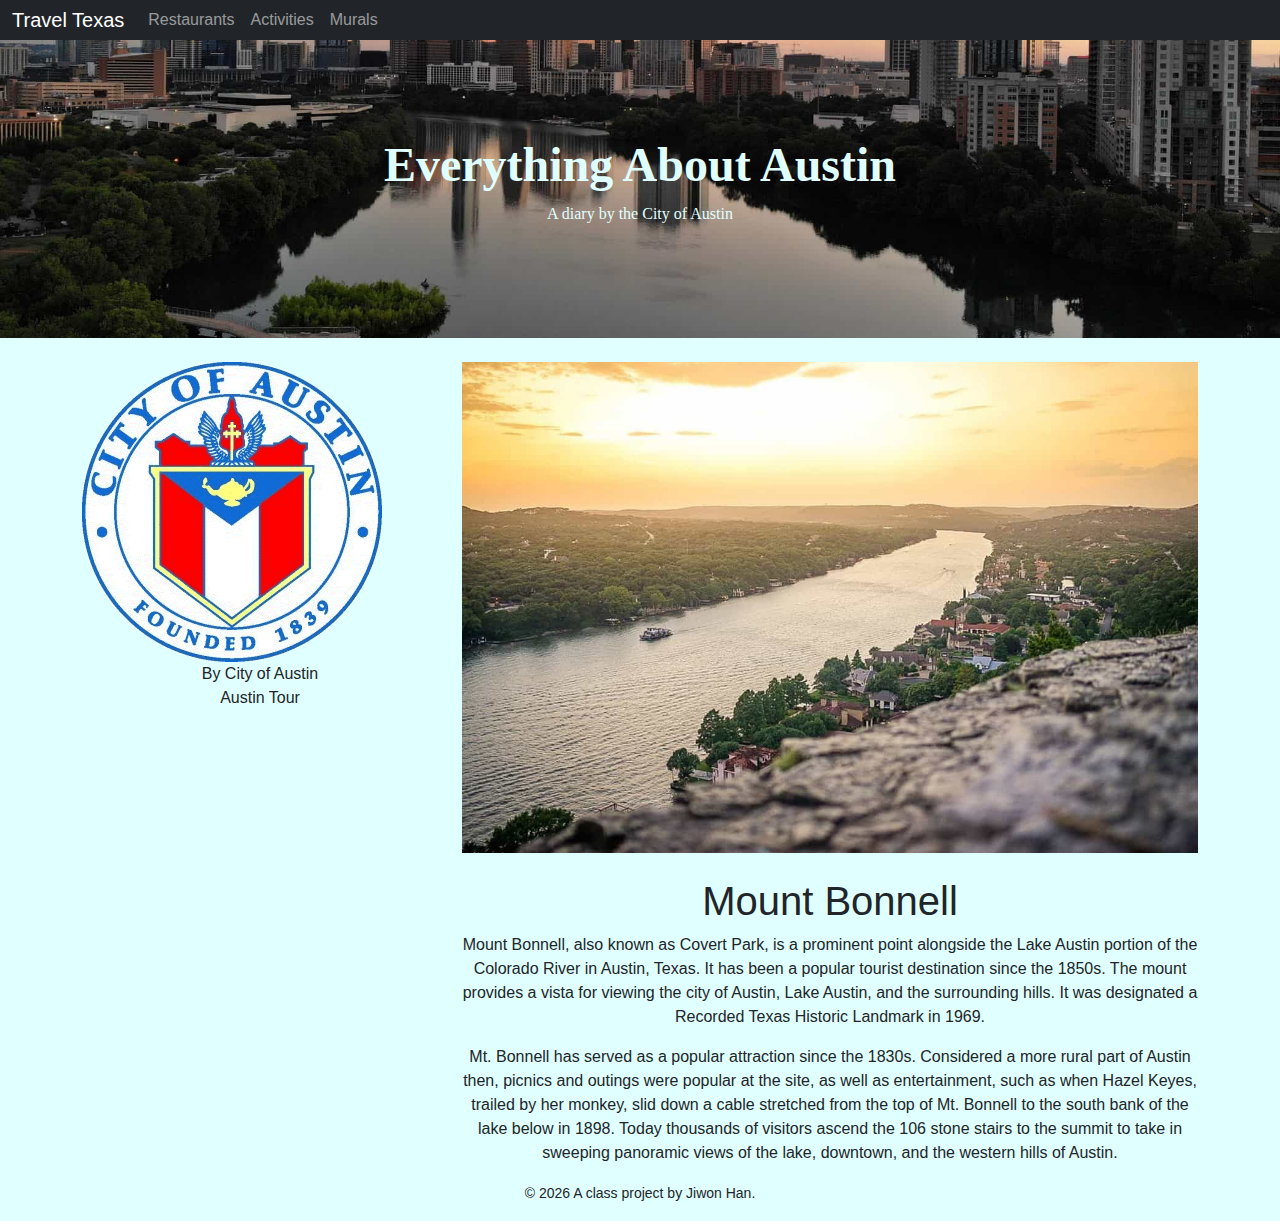
<file: docs/blog/mount-bonnell.html>
<!doctype html>
<html lang="en">
  <!-- A Intro to Coding for Journalists class project -->
  <head>
    <title>Travel Texas | Mount Bonnell</title>
    <meta name="description" content="Mount Bonnell by City of Austin">
    <meta charset="utf-8">
    <meta http-equiv="X-UA-Compatible" content="IE=edge"/>
    <meta name="viewport" content="width=device-width, initial-scale=1, maximum-scale=1">
    <link rel="stylesheet" href="../css/main.css">
  </head>
  <body>
    <nav class="navbar navbar-expand-lg navbar-dark bg-dark">
  <div class="container-fluid">
    <a class="navbar-brand" href="../index.html">Travel Texas</a>
    <button class="navbar-toggler" type="button" data-bs-toggle="collapse" data-bs-target="#navbarNavDropdown" aria-controls="navbarNavDropdown" aria-expanded="false" aria-label="Toggle navigation">
      <span class="navbar-toggler-icon"></span>
    </button>
    <div class="collapse navbar-collapse" id="navbarNavDropdown">
      <ul class="navbar-nav">
      <li class="nav-item">
         <a class="nav-link" href="../restaurants.html">Restaurants</a>
      </li>
      <li class="nav-item">
         <a class="nav-link" href="../activities.html">Activities</a>
      </li>
      <li class="nav-item">
         <a class="nav-link" href="../murals.html">Murals</a>
      </ul>
    </div>
  </div>
</nav>
    <div id="jumbo" class="p-5 mb-4 bg-light">
  <div class="container-fluid py-5 text-center">
    <h1 class="display-5 fw-bold">Everything About Austin</h1>
    <p>A diary by the City of Austin</p>
  </div>
</div>

    
  <article class="container">
    <div class="row">
      <div class="col-sm-4">
        <img src="../img/city-of-austin-logo.gif" alt="logo" class="img-fluid">
        <p class="byline">By City of Austin<br>
        <span>Austin Tour</span></p>
        <hr class="d-sm-none">
      </div>
      <div class="col-sm-8">
        <img src="../img/landmarks/mount-bonnell.jpg" alt="landmark" class="img-fluid mb-4">
        <h1>Mount Bonnell</h1>
        

  
    
<p>Mount Bonnell, also known as Covert Park, is a prominent point alongside the Lake Austin portion of the Colorado River in Austin, Texas. It has been a popular tourist destination since the 1850s. The mount provides a vista for viewing the city of Austin, Lake Austin, and the surrounding hills. It was designated a Recorded Texas Historic Landmark in 1969.</p>

  

  
    
<p>Mt. Bonnell has served as a popular attraction since the 1830s. Considered a more rural part of Austin then, picnics and outings were popular at the site, as well as entertainment, such as when Hazel Keyes, trailed by her monkey, slid down a cable stretched from the top of Mt. Bonnell to the south bank of the lake below in 1898. Today thousands of visitors ascend the 106 stone stairs to the summit to take in sweeping panoramic views of the lake, downtown, and the western hills of Austin.</p>

  


      </div>
    </div>
  </article>


    <footer>
<p id="legal" class="center-block text-center">
  <small>&copy; <span class="copyright-year"></span>
  A class project by Jiwon Han.
</p>
</footer>


    <script src="../js/jquery.js"></script>
    <script src="../js/popper.js"></script>
    <script src="../js/bootstrap.js"></script>
    <script src="../js/scripts.js"></script>
  </body>
</html>
</file>
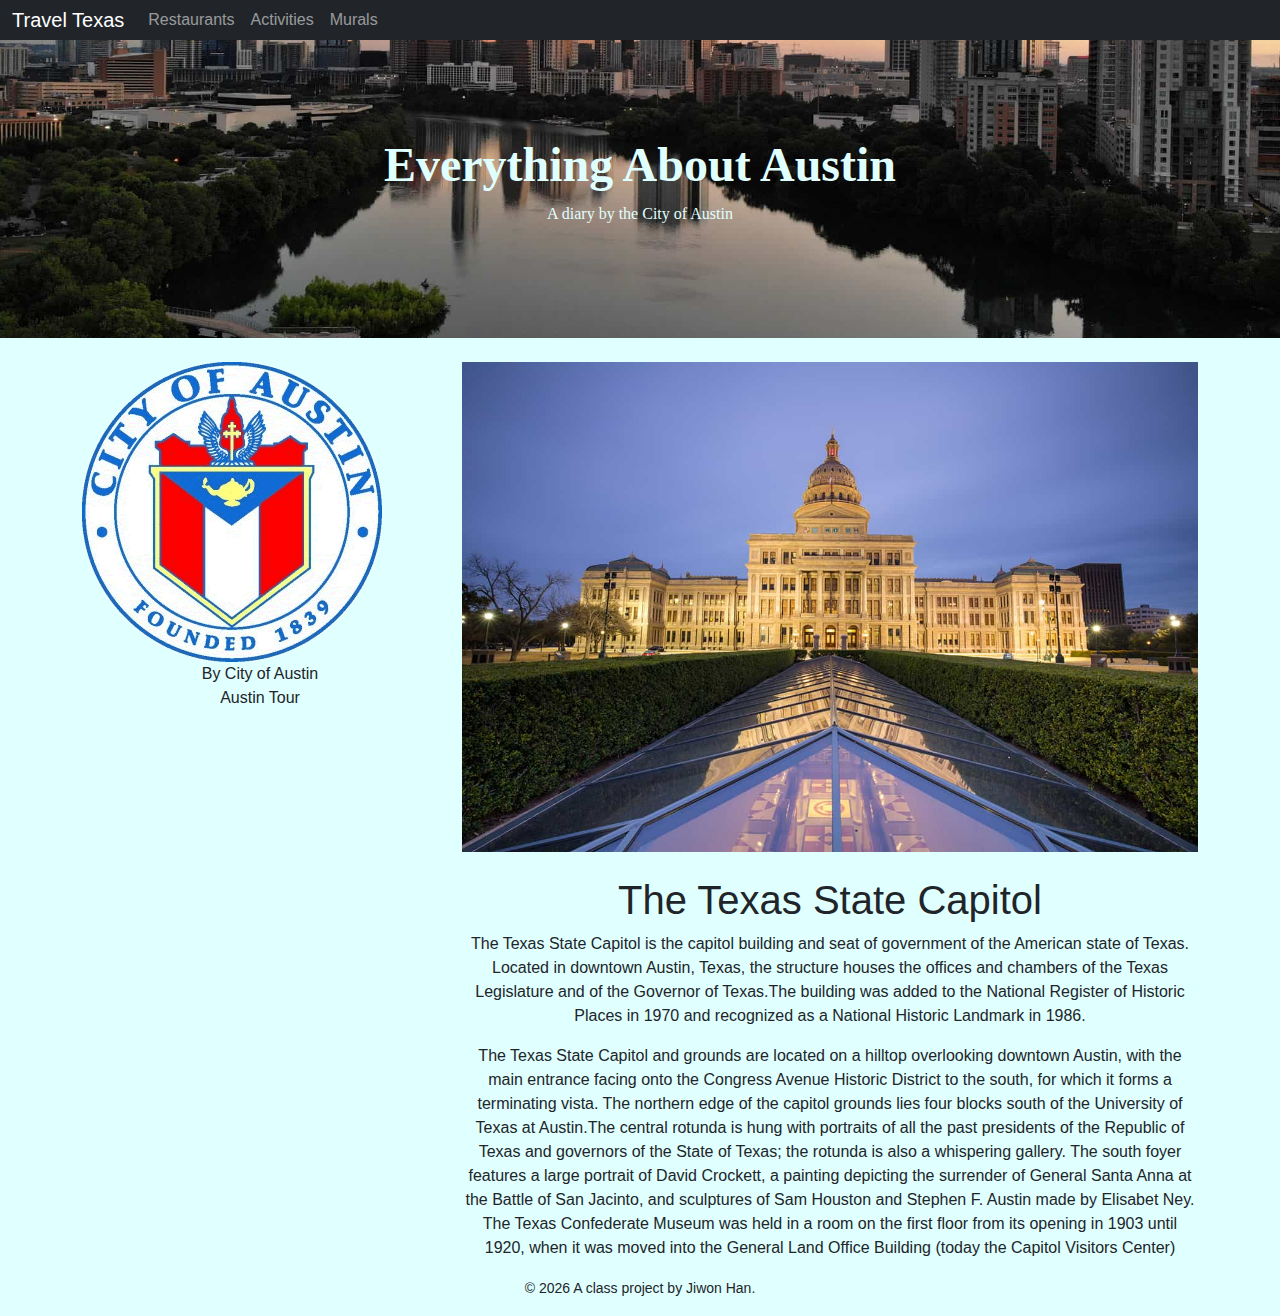
<file: docs/blog/texas-state-capitol.html>
<!doctype html>
<html lang="en">
  <!-- A Intro to Coding for Journalists class project -->
  <head>
    <title>Travel Texas | The Texas State Capitol</title>
    <meta name="description" content="The Texas State Capitol by City of Austin">
    <meta charset="utf-8">
    <meta http-equiv="X-UA-Compatible" content="IE=edge"/>
    <meta name="viewport" content="width=device-width, initial-scale=1, maximum-scale=1">
    <link rel="stylesheet" href="../css/main.css">
  </head>
  <body>
    <nav class="navbar navbar-expand-lg navbar-dark bg-dark">
  <div class="container-fluid">
    <a class="navbar-brand" href="../index.html">Travel Texas</a>
    <button class="navbar-toggler" type="button" data-bs-toggle="collapse" data-bs-target="#navbarNavDropdown" aria-controls="navbarNavDropdown" aria-expanded="false" aria-label="Toggle navigation">
      <span class="navbar-toggler-icon"></span>
    </button>
    <div class="collapse navbar-collapse" id="navbarNavDropdown">
      <ul class="navbar-nav">
      <li class="nav-item">
         <a class="nav-link" href="../restaurants.html">Restaurants</a>
      </li>
      <li class="nav-item">
         <a class="nav-link" href="../activities.html">Activities</a>
      </li>
      <li class="nav-item">
         <a class="nav-link" href="../murals.html">Murals</a>
      </ul>
    </div>
  </div>
</nav>
    <div id="jumbo" class="p-5 mb-4 bg-light">
  <div class="container-fluid py-5 text-center">
    <h1 class="display-5 fw-bold">Everything About Austin</h1>
    <p>A diary by the City of Austin</p>
  </div>
</div>

    
  <article class="container">
    <div class="row">
      <div class="col-sm-4">
        <img src="../img/city-of-austin-logo.gif" alt="logo" class="img-fluid">
        <p class="byline">By City of Austin<br>
        <span>Austin Tour</span></p>
        <hr class="d-sm-none">
      </div>
      <div class="col-sm-8">
        <img src="../img/landmarks/texas-state-capitol.jpg" alt="landmark" class="img-fluid mb-4">
        <h1>The Texas State Capitol</h1>
        

  
    
<p>The Texas State Capitol is the capitol building and seat of government of the American state of Texas. Located in downtown Austin, Texas, the structure houses the offices and chambers of the Texas Legislature and of the Governor of Texas.The building was added to the National Register of Historic Places in 1970 and recognized as a National Historic Landmark in 1986.</p>

  

  
    
<p>The Texas State Capitol and grounds are located on a hilltop overlooking downtown Austin, with the main entrance facing onto the Congress Avenue Historic District to the south, for which it forms a terminating vista. The northern edge of the capitol grounds lies four blocks south of the University of Texas at Austin.The central rotunda is hung with portraits of all the past presidents of the Republic of Texas and governors of the State of Texas; the rotunda is also a whispering gallery. The south foyer features a large portrait of David Crockett, a painting depicting the surrender of General Santa Anna at the Battle of San Jacinto, and sculptures of Sam Houston and Stephen F. Austin made by Elisabet Ney. The Texas Confederate Museum was held in a room on the first floor from its opening in 1903 until 1920, when it was moved into the General Land Office Building (today the Capitol Visitors Center)</p>

  


      </div>
    </div>
  </article>


    <footer>
<p id="legal" class="center-block text-center">
  <small>&copy; <span class="copyright-year"></span>
  A class project by Jiwon Han.
</p>
</footer>


    <script src="../js/jquery.js"></script>
    <script src="../js/popper.js"></script>
    <script src="../js/bootstrap.js"></script>
    <script src="../js/scripts.js"></script>
  </body>
</html>
</file>
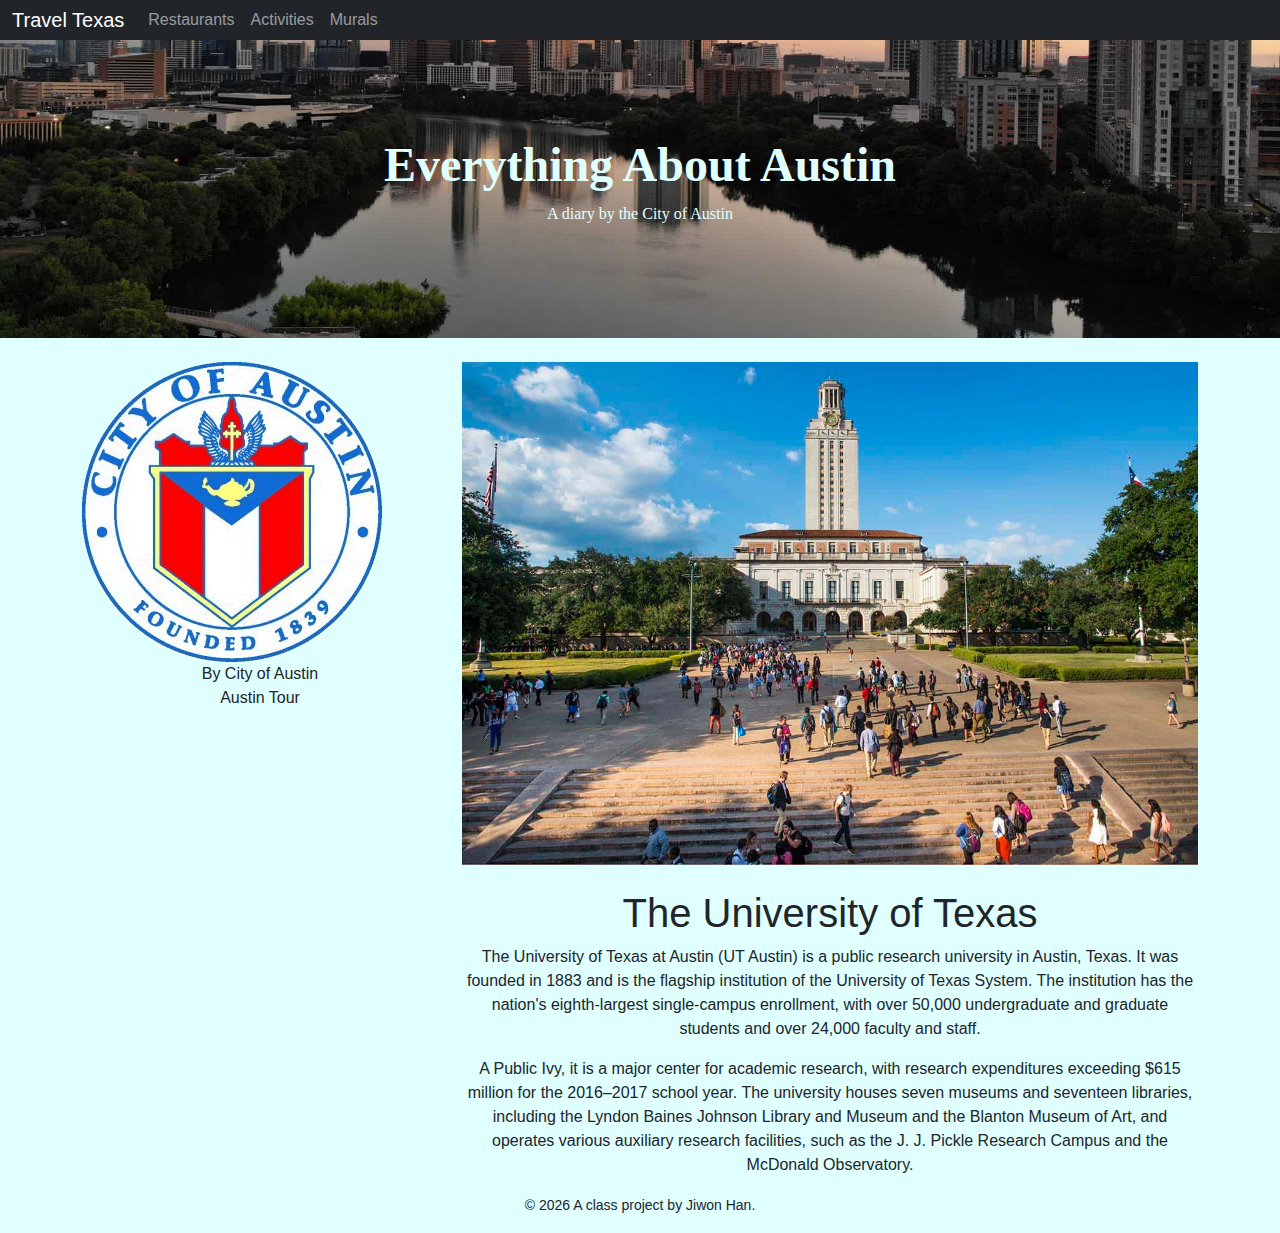
<file: docs/blog/university-of-texas.html>
<!doctype html>
<html lang="en">
  <!-- A Intro to Coding for Journalists class project -->
  <head>
    <title>Travel Texas | The University of Texas</title>
    <meta name="description" content="The University of Texas by City of Austin">
    <meta charset="utf-8">
    <meta http-equiv="X-UA-Compatible" content="IE=edge"/>
    <meta name="viewport" content="width=device-width, initial-scale=1, maximum-scale=1">
    <link rel="stylesheet" href="../css/main.css">
  </head>
  <body>
    <nav class="navbar navbar-expand-lg navbar-dark bg-dark">
  <div class="container-fluid">
    <a class="navbar-brand" href="../index.html">Travel Texas</a>
    <button class="navbar-toggler" type="button" data-bs-toggle="collapse" data-bs-target="#navbarNavDropdown" aria-controls="navbarNavDropdown" aria-expanded="false" aria-label="Toggle navigation">
      <span class="navbar-toggler-icon"></span>
    </button>
    <div class="collapse navbar-collapse" id="navbarNavDropdown">
      <ul class="navbar-nav">
      <li class="nav-item">
         <a class="nav-link" href="../restaurants.html">Restaurants</a>
      </li>
      <li class="nav-item">
         <a class="nav-link" href="../activities.html">Activities</a>
      </li>
      <li class="nav-item">
         <a class="nav-link" href="../murals.html">Murals</a>
      </ul>
    </div>
  </div>
</nav>
    <div id="jumbo" class="p-5 mb-4 bg-light">
  <div class="container-fluid py-5 text-center">
    <h1 class="display-5 fw-bold">Everything About Austin</h1>
    <p>A diary by the City of Austin</p>
  </div>
</div>

    
  <article class="container">
    <div class="row">
      <div class="col-sm-4">
        <img src="../img/city-of-austin-logo.gif" alt="logo" class="img-fluid">
        <p class="byline">By City of Austin<br>
        <span>Austin Tour</span></p>
        <hr class="d-sm-none">
      </div>
      <div class="col-sm-8">
        <img src="../img/landmarks/univ-of-tx.jpg" alt="landmark" class="img-fluid mb-4">
        <h1>The University of Texas</h1>
        

  
    
<p>The University of Texas at Austin (UT Austin) is a public research university in Austin, Texas. It was founded in 1883 and is the flagship institution of the University of Texas System. The institution has the nation's eighth-largest single-campus enrollment, with over 50,000 undergraduate and graduate students and over 24,000 faculty and staff.</p>

  

  
    
<p>A Public Ivy, it is a major center for academic research, with research expenditures exceeding $615 million for the 2016–2017 school year. The university houses seven museums and seventeen libraries, including the Lyndon Baines Johnson Library and Museum and the Blanton Museum of Art, and operates various auxiliary research facilities, such as the J. J. Pickle Research Campus and the McDonald Observatory.</p>

  


      </div>
    </div>
  </article>


    <footer>
<p id="legal" class="center-block text-center">
  <small>&copy; <span class="copyright-year"></span>
  A class project by Jiwon Han.
</p>
</footer>


    <script src="../js/jquery.js"></script>
    <script src="../js/popper.js"></script>
    <script src="../js/bootstrap.js"></script>
    <script src="../js/scripts.js"></script>
  </body>
</html>
</file>
